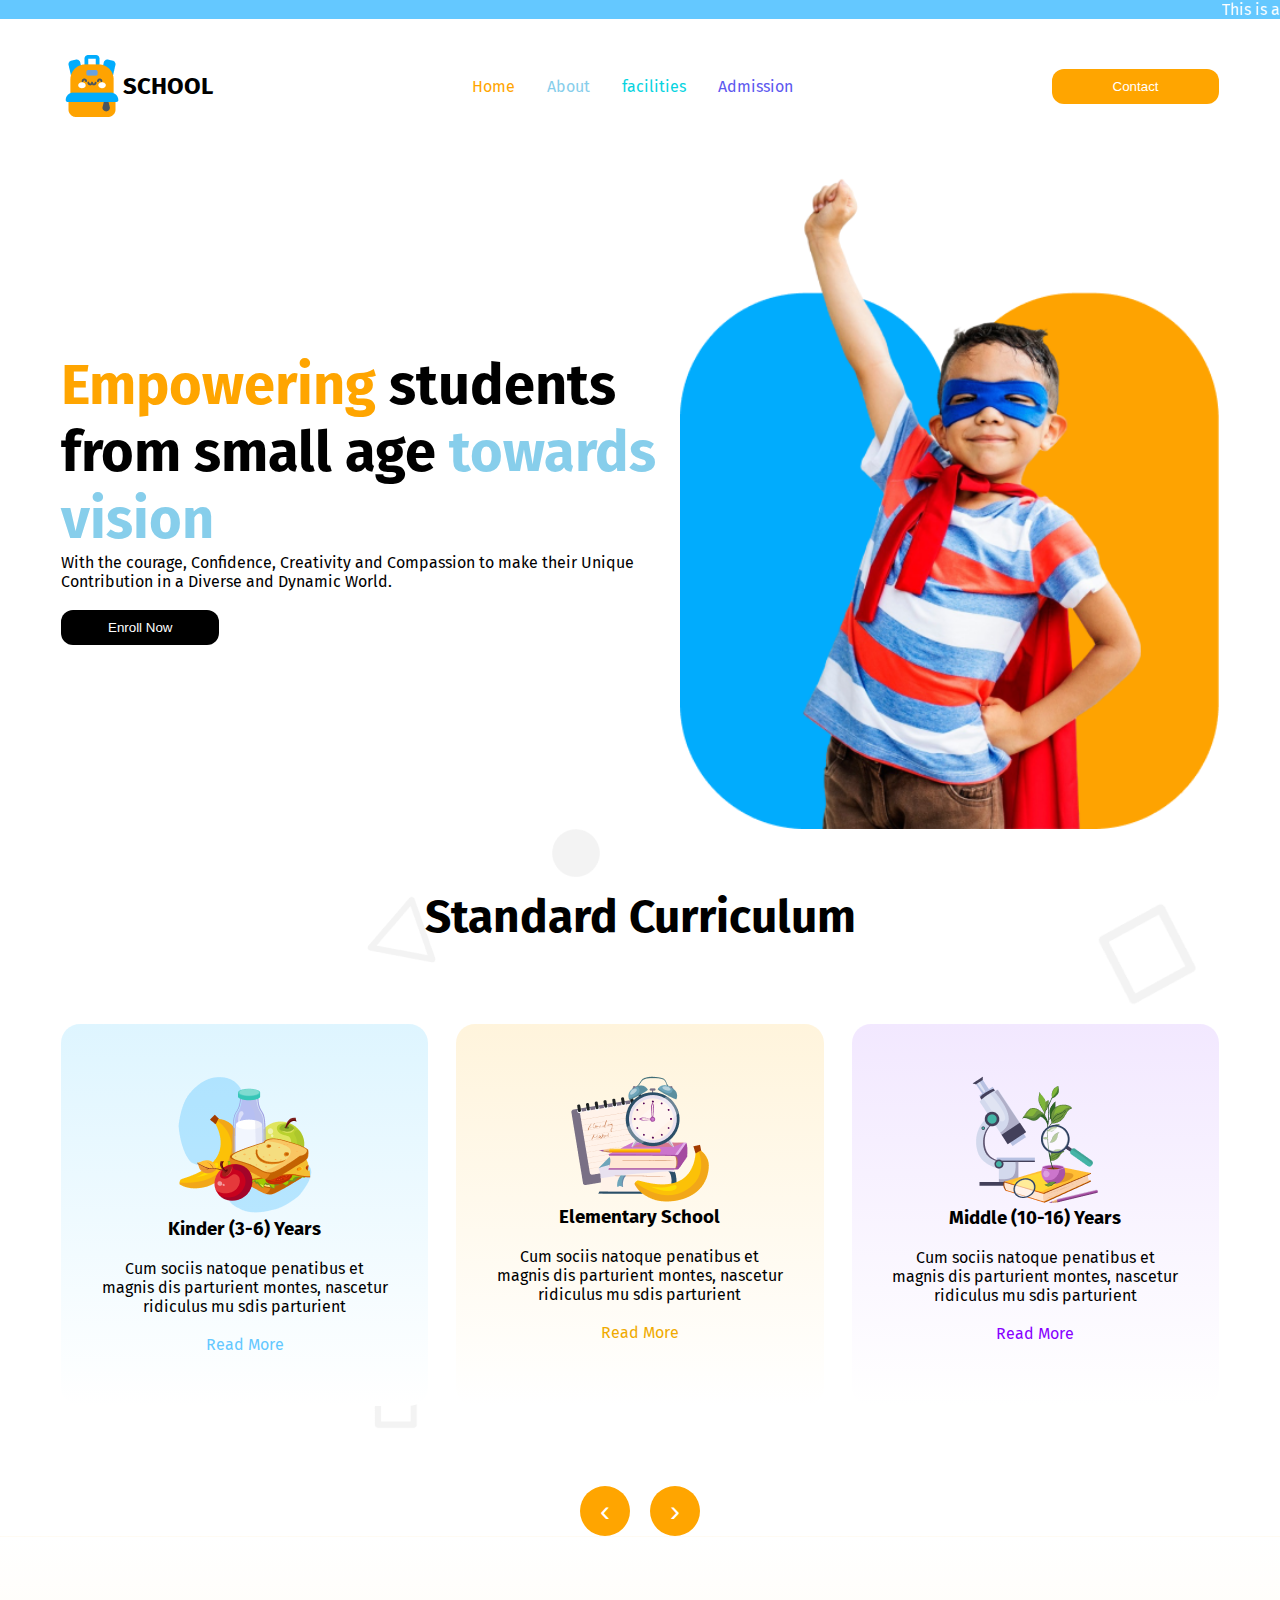
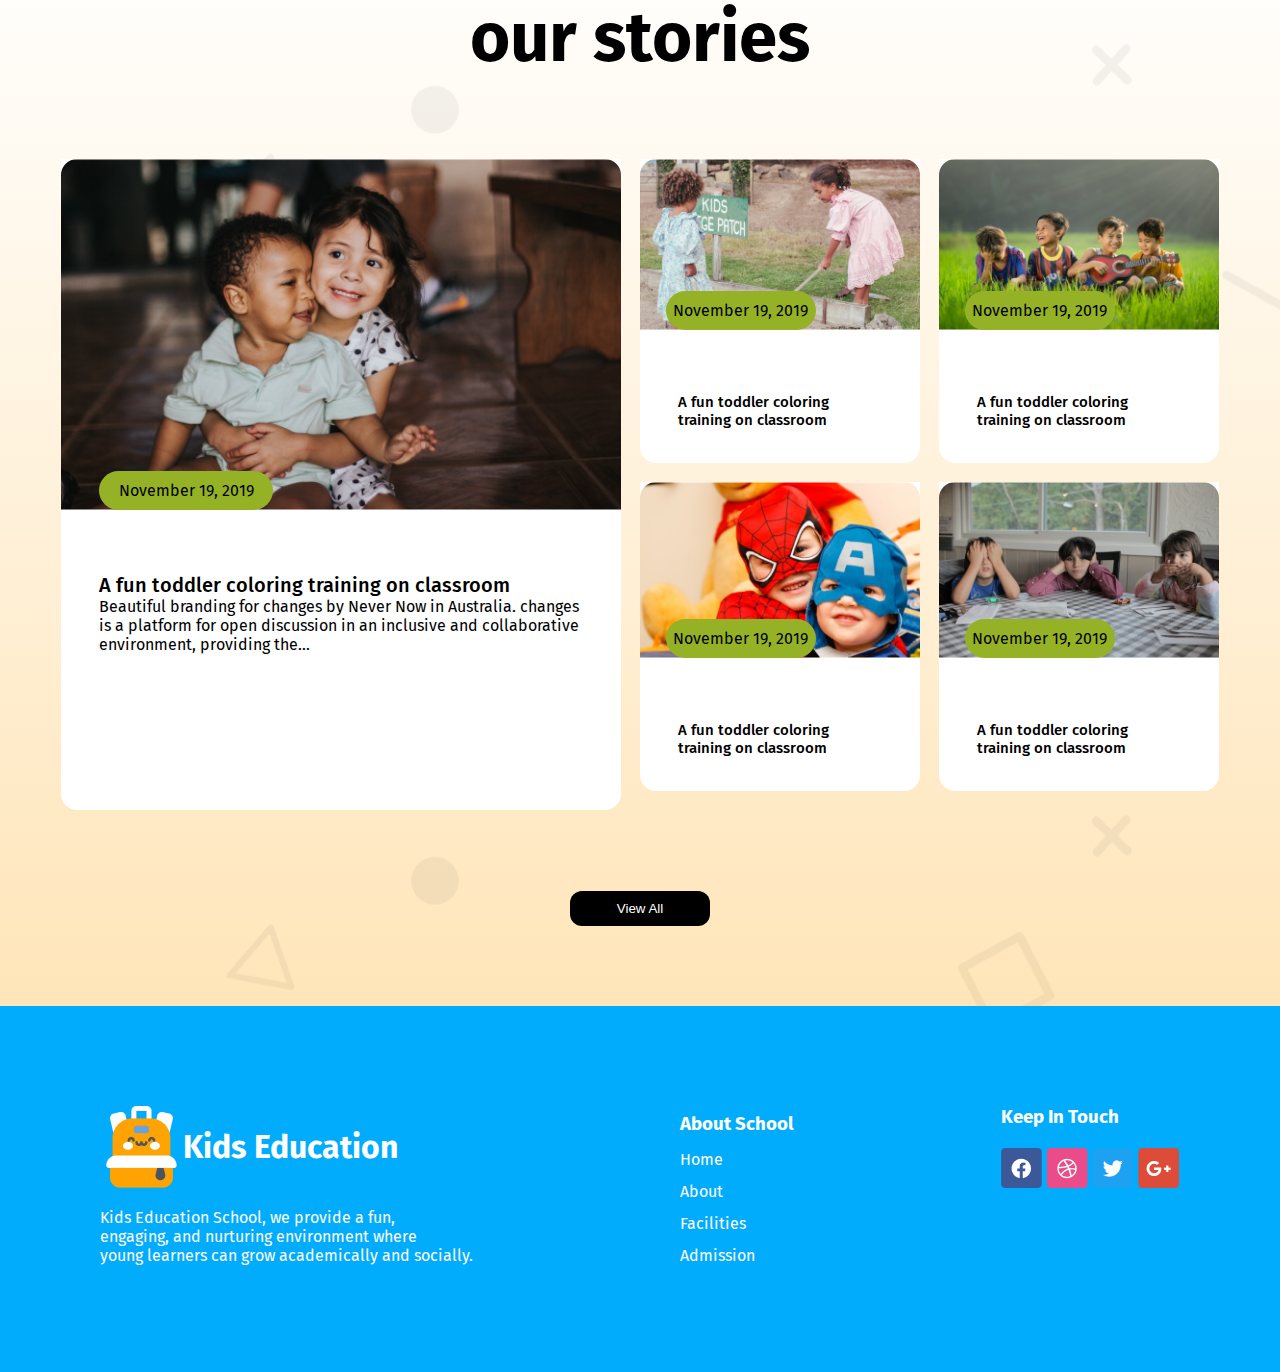
<file: index.html>
<!DOCTYPE html>
<html lang="en">

<head>
    <meta charset="UTF-8">
    <meta name="viewport" content="width=device-width, initial-scale=1.0">
    <title>Assignment-2</title>
    <link rel="stylesheet" href="style.css">
</head>

<body>
    <header>
        <marquee behavior="" direction="">This is a Project of HTML and CSS made by Rafi Tamim.</marquee>
        <nav class="nav-ber">
            <div class="logo"><img class="nav-img" src="images/logo.png" alt="logo">
                <h2 class="nav-title">SCHOOL</h2>
            </div>
            <ul class="school-more">
                <li><a class="home" href="home.com">Home</a></li>
                <li><a class="about" href="about.com">About</a></li>
                <li><a class="facilities" href="facilities.com">facilities</a></li>
                <li><a class="admission" href="admission.com">Admission</a></li>
            </ul>
            <button class="btn-1">Contact</button>
            <div class="menu-icon">
                <span></span>
                <span></span>
                <span></span>
            </div>
        </nav>
    </header>
    <br>
    <hr>


    <main>
        <section class="banner">
            <div class="banner-box">
                <h3 class="banner-title"><span class="title-1">Empowering</span> students from small age <span
                        class="title-2">towards vision</span></h3>
                <p class="banner-description">With the courage, Confidence, Creativity and Compassion to make their
                    Unique Contribution in a Diverse and Dynamic World.</p><br>
                <button class="btn-2">Enroll Now</button>
            </div>
            <img class="banner-img" src="images/hero-kids.png" alt="child">
        </section>



        <section class="curriculum">
            <h2 class="curriculum-title">Standard Curriculum</h2>
            <div class="curriculum-description">
                <div class="curriculum-1">
                    <img src="images/kinder.png" alt=""></img><br>
                    <h3>Kinder (3-6) Years</h3><br>
                    <p>Cum sociis natoque penatibus et magnis
                        dis parturient montes, nascetur ridiculus
                        mu sdis parturient</p><br>
                    <a class="kinder" href="kinder.com">Read More</a>
                </div>
                <div class="curriculum-2">
                    <img src="images/elementary.png" alt=""></img><br>
                    <h3>Elementary School</h3><br>
                    <p>Cum sociis natoque penatibus et magnis
                        dis parturient montes, nascetur ridiculus
                        mu sdis parturient</p><br>
                    <a class="elementary" href="elementary.com">Read More</a>
                </div>
                <div class="curriculum-3">
                    <img src="images/middle.png" alt=""></img><br>
                    <h3>Middle (10-16) Years</h3><br>
                    <p>Cum sociis natoque penatibus et magnis
                        dis parturient montes, nascetur ridiculus
                        mu sdis parturient</p><br>
                    <a class="middle" href="middle.com">Read More</a>
                </div>
            </div>
            <div class="arrows">
                <button class="arrow">&#8249;</button>
                <button class="arrow">&#8250;</button>
            </div>
        </section>



        <section class="story">
            <div class="story-heading">
                <h2>our stories</h2>
            </div>
            <div class="stories">
                <div class="story-1">
                    <div class="story-img"><img src="images/story-1.png" alt=""></div>
                    <div class="date date-1">
                        <p>November 19, 2019</p>
                    </div>
                    <div class="story-description">
                        <a class="story-description-0" href="">A fun toddler coloring training on
                            classroom</a>
                        <p>Beautiful branding for changes by Never Now in Australia.
                            changes is a platform for open discussion in an inclusive and
                            collaborative environment, providing the...</p>
                    </div>
                </div>
                <div class="story-2">
                    <div class="story-img"><img src="images/story-2.png" alt=""></div>
                    <div class="date">
                        <p>November 19, 2019</p>
                    </div>
                    <div class="story-description story-description-1"><a href="">A fun toddler coloring training on
                            classroom</a></div>
                </div>
                <div class="story-3">
                    <div class="story-img"><img src="images/story-3.png" alt=""></div>
                    <div class="date">
                        <p>November 19, 2019</p>
                    </div>
                    <div class="story-description story-description-1"><a href="">A fun toddler coloring training on
                            classroom</a></div>
                </div>
                <div class="story-4">
                    <div class="story-img"><img src="images/story-4.png" alt=""></div>
                    <div class="date">
                        <p>November 19, 2019</p>
                    </div>
                    <div class="story-description story-description-1"><a href="">A fun toddler coloring training on
                            classroom</a></div>
                </div>
                <div class="story-5">
                    <div class="story-img"><img src="images/story-5.png" alt=""></div>
                    <div class="date">
                        <p>November 19, 2019</p>
                    </div>
                    <div class="story-description story-description-1"><a href="">A fun toddler coloring training on
                            classroom</a></div>
                </div>
            </div>
            <div class="story-btn">
                <button class="btn-3">View All</button>
            </div>
        </section>
    </main>



    <footer class="footer">
        <div class="school-footer">

            <div class="footer-description">
                <div class="janina"><img src="images/fi_15371027.png" alt="">
                    <h1>Kids Education</h1>
                </div>
                <p>Kids Education School, we provide a fun,<br> engaging, and nurturing environment where<br> young
                    learners
                    can grow academically and socially.</p>
            </div>

            <div class="footer-about">
                <h3>About School</h3>
                <a href="">Home</a>
                <a href="">About</a>
                <a href="">Facilities</a>
                <a href="">Admission</a>
            </div>
            <div class="footer-links">
                <h3>Keep In Touch</h3>
                <a href=""><img src="images/fb.png" alt=""></a>
                <a href=""><img src="images/dribble.png" alt=""></a>
                <a href=""><img src="images/twitter.png" alt=""></a>
                <a href=""><img src="images/google+.png" alt=""></a>
            </div>
        </div>
    </footer>


</body>

</html>
</file>
<file: style.css>
@import url('https://fonts.googleapis.com/css2?family=Fira+Sans:ital,wght@0,100;0,200;0,300;0,400;0,500;0,600;0,700;0,800;0,900;1,100;1,200;1,300;1,400;1,500;1,600;1,700;1,800;1,900&family=Quicksand:wght@300..700&display=swap');
*{
    margin: 0;
    padding: 0;
}

body{
    font-family: "Fira Sans", serif;
}

marquee{
    background-color: #64C8FF;
    color: white;
}

/*nav ber*/


.nav-ber{
    max-width: 1158px;
    margin: 0 auto;
    display: flex;
    margin: 2rem auto;
    align-items: center;
    justify-content: space-between;
}
.logo{
    display: flex;
    align-items: center;
}
.school-more{
    display: flex;
    gap: 2rem;
}
nav ul li{
    list-style: none;
}
nav ul a{
    text-decoration: none;
}
.btn-1{
    color: white;
    background-color: orange;
    padding: 10px 60.5px;
    border: none;
    border-radius: 12px;
}
.home{
    color: orange;
}
.about{
    color: skyblue;
}
.facilities{
    color: #05D4DF;
}
.admission{
    color: #5D58EF;
}
hr{
    display: none;
    border: none;
    height: 2px;
    background-color: orange;
    width: 100%;
}




/*banner*/

.banner{
    max-width: 1158px;
    margin: 0 auto;
    display: flex;
    padding: 2rem auto;
    align-items: center;
    justify-content: center;
}
.banner-title{
    font-size: 3.5rem;
}
.title-1{
    color: orange;
}
.title-2{
    color: skyblue;
}
.btn-2, .btn-3{
    color: white;
    background-color: black;
    padding: 10px 47px;
    border: none;
    border-radius: 12px;
}
.banner-img{
    width: 100%;
}
.menu-icon {
    display: none;
    width: 35px;
    height: 30px;
}
.menu-icon span {
    display: block;
    background: black;
    height: 4px;
    width: 100%;
    border-radius: 2px;
    margin: 6px 0;
}



@media screen and (max-width: 576px) {

    .nav-ber{
        max-width: 357px;
        margin: 0px auto;
    }
     .nav-title, .school-more, .btn-1{
        display: none;
     }
     .banner{
        flex-direction: column-reverse;
        max-width: 357px;
        margin: 0px auto;
     }
     .banner-box{
        text-align: center;
     }
     marquee{
        display: none;
     }
     .menu-icon{
        display: block;
     }
     hr{
        display: block;
     }
     }



/*curriculum*/

.curriculum{
    max-width: 1158px;
    margin: 0 auto;
    background-image: url(images/bg.png);

}
.curriculum-title{
    text-align: center;
    padding-top: 60px;
    padding-bottom: 80px;
    font-size: 46px;
}
.curriculum-description{
    display: flex;
    gap: 28px;
}
.curriculum-1{
    background: linear-gradient(180deg, #DEF5FF, #FFFFFF);
    padding: 52px 40px;
    text-align: center;
    border-radius: 19px;
}
.curriculum-2{
    background: linear-gradient(180deg, #FFF4DC, #FFFFFF);
    padding: 52px 40px;
    text-align: center;
    border-radius: 19px;
}
.curriculum-3{
    background: linear-gradient(180deg, #F2E8FF, #FFFFFF);
    padding: 52px 40px;
    text-align: center;
    border-radius: 19px;
}
.curriculum a{
    text-decoration: none;
}
.kinder{
    color: #64C8FF;
}
.elementary{
    color: #F0AA00;
}
.middle{
    color: #8700FF;
}
.arrows{
    display: flex;
    justify-content: center;
    align-items: center;
    gap: 20px;
    padding-top: 80px;
}
.arrow {
    border-radius: 30px;
    border: none;
    background-color: orange;
    color: white;
    width: 50px;
    height: 50px;
    font-size: 30px;
}
@media screen and (max-width: 576px) {
    .curriculum{
        max-width: 357px;
        margin: 0px auto;
    }
    
    .curriculum-description{
        flex-direction: column;
        gap: 40px;
    }
    .arrows{
        display: none;
    }
}

/*story*/


.story{
    background: url(images/bg.png), linear-gradient(white, #ffe5b9);
    background-position: center;
    padding: 0 auto;
}
.stories{
    display: grid;
    grid-template-columns: 2fr 1fr 1fr;
    justify-content: center;
    gap: 19px;
    max-width: 1158px;
    margin: 0 auto;
    /*position: relative;*/
}
.story-img > img{
    width: 100%;
    border-radius: 16px 16px 0 0;
    padding-bottom: 20px;
}
.story-1{
    grid-row: 1/ span 3;
    position: relative;
            
}
.story-heading, .story-btn{
    text-align: center;
    padding-top: 60px;
    padding-bottom: 80px;
    font-size: 46px;
}
.story-1, .story-2, .story-3, .story-4, .story-5{
    background-color: white;
    border-radius: 0 0 16px 16px;
    /*position: relative;*/
} 
.story-description > a{
    text-decoration: none;
    color: black;
}

.story-description{
    padding: 0 38px 34px 38px;
}
.story-description-0{
    font-weight: 500;
    font-size: 20px;
}
.story-description-0 > p{
    padding-top: 20px;
}
.story-description-1{
    font-weight: 500;
    font-size: 15px;
}
.date{
    position: relative;
    left: 2vw;
    top: -7vh;
    background-color: #95B226;
    text-align: center;
    border-radius: 47px;
    width: 150px;
    padding: 10px 0;
}
.date-1{
    position: relative;
    left: 3vw;
    top: -7vh;
    background-color: #95B226;
    text-align: center;
    border-radius: 47px;
    width: 174px;
    padding: 10px 0;
}
@media screen and (max-width: 576px) { 
    .story{
        margin: 0px auto;
    }
    .stories{
        max-width: 357px;
        grid-template-columns: 1fr 1fr;
    .story-1{
        display: none;
    }
    .date{
        width: 50px;
        font-size: 10px;
        border-radius: 10px;
        padding: 5px 0;
        position: relative;
        left: 5vw;
        top: -8vh;
    }
    .story-description{
        padding: 0 38px 34px 25px;
    }
    }
}
/*footer*/
/*footer{
    margin: 0 auto;
    text-align: center;
    display: inline;
}
.school-footer{
    display: flex;
    background-color: #01ACFD;
    max-width: 1158px;
    padding: 123px 228px 174px 140px;
}
.footer-description{
    display: flex;
}*/
.school-footer{
    background-color: #01ACFD;
    display: flex;
    justify-content: space-between;
    padding: 100px;
}
.footer-description, .footer-about, .footer-links{
    color: white;
} 
.footer-about{
    display: flex;
    flex-direction: column;
    line-height: 2;
}
.footer-about> a{
    text-decoration: none;
    color: white;
}
.footer-links> h3{
    padding-bottom: 20px;
}
.janina{
    display: flex;
    padding-bottom: 20px;
    align-items: center;
}

@media screen and (max-width: 576px) {
    .school-footer{
        flex-direction: column;
        gap: 40px;
    }
}
</file>
